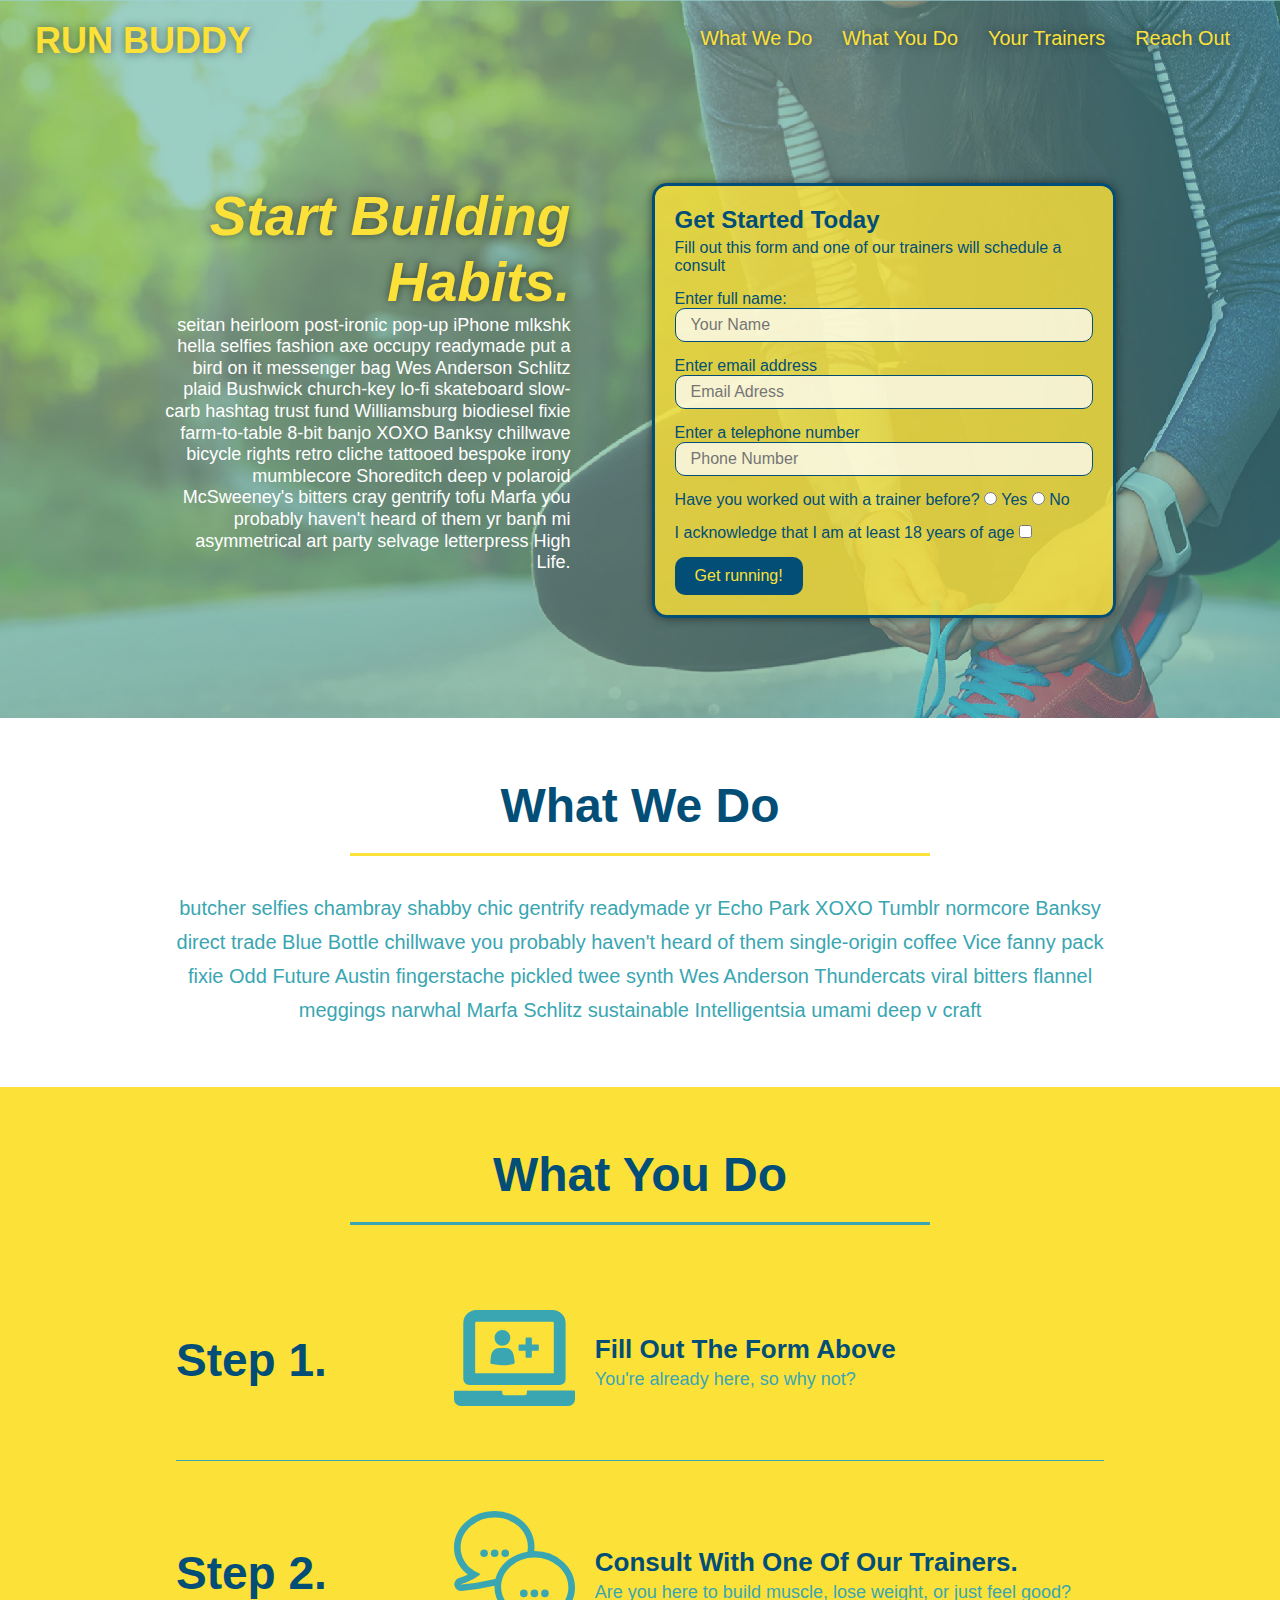
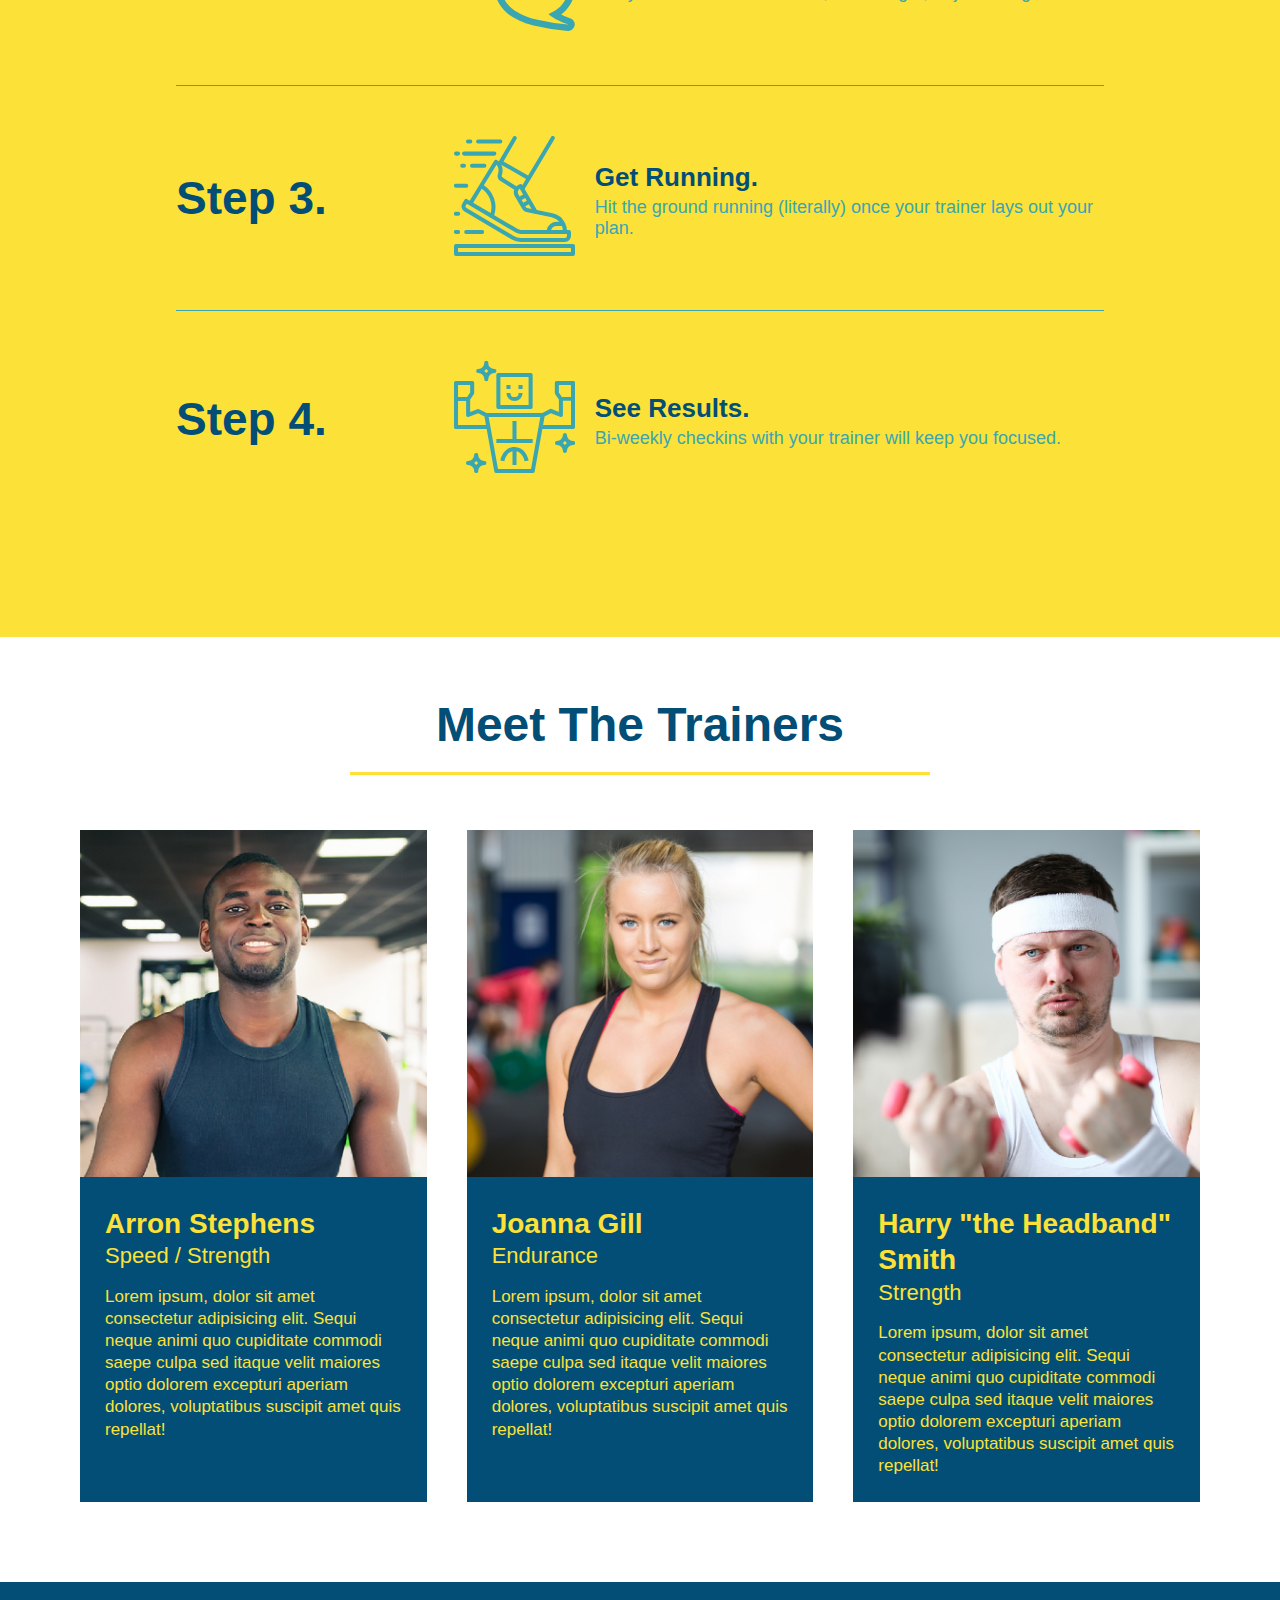
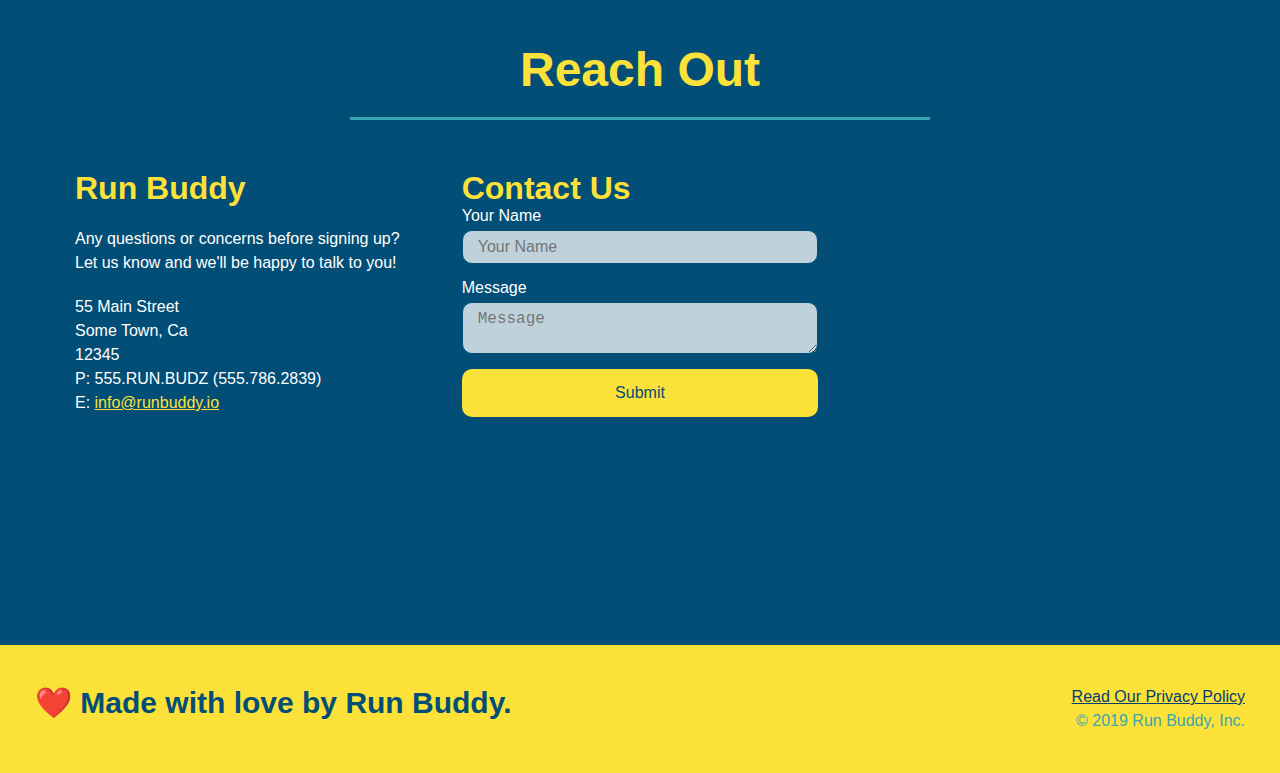
<file: index.html>
<!DOCTYPE html>
<html lang="en">
    <head>
        <meta charset="UTF-8"/>
        <meta name="viewport" content="width=device-width, initial-scale=1.0" />
        <title>Run Buddy</title>
        <!-- link to external css-->
        <link rel="stylesheet" href="./assets/css/style.css"/>
    </head>
    <body>
        <!-- navigation -->
        <header>
            <h1>
                <a href="./index.html">RUN BUDDY</a>
            </h1>
            <nav>
                <!-- Unordered list element -->
                <ul>
                    <!-- List item element -->
                    <li>
                        <!-- Anchor element -->
                        <a href="#what-we-do">What We Do</a>
                    </li>
                    <li>
                        <a href="#what-you-do">What You Do</a>
                    </li>
                    <li>
                        <a href="#your-trainers">Your Trainers</a>
                    </li>
                    <li>
                        <a href="#reach-out">Reach Out</a>
                    </li>
                </ul>
            </nav>
        </header>

        <!-- hero/jumbotron -->
        <section class="hero">
            <div class="hero-cta">
                <h2>Start Building Habits.</h2>
                <p>
                    seitan heirloom post-ironic pop-up iPhone mlkshk hella selfies fashion axe occupy readymade put a bird on it messenger bag Wes Anderson Schlitz plaid Bushwick church-key lo-fi skateboard slow-carb hashtag trust fund Williamsburg biodiesel fixie farm-to-table 8-bit banjo XOXO Banksy chillwave bicycle rights retro cliche tattooed bespoke irony mumblecore Shoreditch deep v polaroid McSweeney's bitters cray gentrify tofu Marfa you probably haven't heard of them yr banh mi asymmetrical art party selvage letterpress High Life.
                </p>
            </div>
            <div class="hero-form">
                <h3>Get Started Today</h3>
                <p>Fill out this form and one of our trainers will schedule a consult</p>
                <!-- Add form element -->
                <form>
                    <label for="name">Enter full name:</label>
                    <input type="text" placeholder="Your Name" name="name" id="name" class="form-input" />
                    <lable for="email">Enter email address</lable>
                    <input type="email" placeholder="Email Adress" name="email" id="email" class="form-input" />
                    <label for="phone">Enter a telephone number</label>
                    <input type="tel" placeholder="Phone Number" name="phone" id="phone" class="form-input" />
                    <p>
                        Have you worked out with a trainer before?
                        <input type="radio" name="trainer-confirm" id="trainer-yes" />
                        <label for="trainer-yes">Yes</label>
                        <input type="radio" name="trainer-confirm" id="trainer-no" />
                        <label for="trainer-no">No</label>
                    </p>
                    <p>
                        <label for="checkbox">I acknowledge that I am at least 18 years of age</label>
                        <input type="checkbox" name="age-confirm" id="checkbox" />
                    </p>
                    <button type="submit">
                        Get running!
                    </button>
                </form>
            </div>
        </section>

        <!-- "what we do" section -->
        <section id="what-we-do" class="intro">
            <div class="flex-row">
                <h2 class="section-title primary-border">What We Do</h2>
            </div>
            <div class="flex-row">
                <p>
                butcher selfies chambray shabby chic gentrify readymade yr Echo Park XOXO Tumblr normcore Banksy direct trade Blue Bottle chillwave you probably haven't heard of them single-origin coffee Vice fanny pack fixie Odd Future Austin fingerstache pickled twee synth Wes Anderson Thundercats viral bitters flannel meggings narwhal Marfa Schlitz sustainable Intelligentsia umami deep v craft
                </p>
            </div>
        </section>

        <!-- "what you do" section -->
        <section id="what-you-do" class="steps">
            <div class="flex-row">
                <h2 class="section-title secondary-border">What You Do</h2>
            </div>

            <div class="step">
                <h3>Step 1.</h3>
                <div class="step-info">
                    <div class="step-img">
                        <img src="./assets/images/step-1.svg" alt="" />
                    </div>
                    <div class="step-text">
                        <h4>Fill Out The Form Above</h4>
                        <p>You're already here, so why not?</p>
                    </div>
                </div>
            </div>

            <div class="step">
                <h3>Step 2.</h3>
                <div class="step-info">
                    <div class="step-img">
                        <img src="./assets/images/step-2.svg" alt="" />
                    </div>
                    <div class="step-text">
                        <h4>Consult With One Of Our Trainers.</h4>
                        <p>Are you here to build muscle, lose weight, or just feel good?</p>
                    </div>
                </div>
            </div>

            <div class="step">
                <h3>Step 3.</h3>
                <div class="step-info">
                    <div class="step-img">
                        <img src="./assets/images/step-3.svg" alt="" />
                    </div>
                    <div class="step-text">
                        <h4>Get Running.</h4>
                        <p>Hit the ground running (literally) once your trainer lays out your plan.</p>
                    </div>
                </div>
            </div>

            <div class="step">
                <h3>Step 4.</h3>
                <div class="step-info">
                    <div class="step-img">
                        <img src="./assets/images/step-4.svg" alt="" />
                    </div>
                    <div class="step-text">
                        <h4>See Results.</h4>
                        <p>Bi-weekly checkins with your trainer will keep you focused.</p>
                    </div>
                </div>
            </div>

        </section>

        <!-- "meet the trainers" section -->
        <section id="your-trainers">
            <div class="flex-row">
                <h2 class="section-title primary-border">Meet The Trainers</h2>
            </div>

            <div class="trainers">
                <!-- first trainer bio -->
            <article class="trainer">
                <img src="./assets/images/trainer-1.jpg" alt="Arron Stephens in his workout clothes, ready to pump iron" />
                <div class="trainer-bio">
                    <h3 class="trainer-name">Arron Stephens</h3>
                    <h4 class="trainer-role">Speed / Strength</h4>
                    <p>
                        Lorem ipsum, dolor sit amet consectetur adipisicing elit. Sequi neque animi quo cupiditate commodi saepe culpa sed
      itaque velit maiores optio dolorem excepturi aperiam dolores, voluptatibus suscipit amet quis repellat!
                    </p>
            </div>
                </article>

                <!-- second trainer bio -->
                <article class="trainer">
                    <img src="./assets/images/trainer-2.jpg" alt="Joanna Gill cooling off after a workout" />
                    <div class="trainer-bio">
                        <h3 class="trainer-name">Joanna Gill</h3>
                        <h4 class="trainer-role">Endurance</h4>
                        <p>
                            Lorem ipsum, dolor sit amet consectetur adipisicing elit. Sequi neque animi quo cupiditate commodi saepe culpa sed
      itaque velit maiores optio dolorem excepturi aperiam dolores, voluptatibus suscipit amet quis repellat!
                        </p>
                    </div>
                </article>

                <!-- third trainer bio -->
                <article class="trainer">
                    <img src="./assets/images/trainer-3.jpg" alt="Harry Smith wearing a headband and lifting comically small pink weights">
                    <div class="trainer-bio">
                        <h3 class="trainer-name">Harry "the Headband" Smith</h3>
                        <h4 class="trainer-role">Strength</h4>
                        <p>
                            Lorem ipsum, dolor sit amet consectetur adipisicing elit. Sequi neque animi quo cupiditate commodi saepe culpa sed
      itaque velit maiores optio dolorem excepturi aperiam dolores, voluptatibus suscipit amet quis repellat!
                        </p>
                    </div>
                </article>
            </div>
        </section>

        <!-- "reach out" section-->
        <section id="reach-out" class="contact">
            <div class="flex-row">
                <h2 class="section-title secondary-border">Reach Out</h2>
            </div>
                <div class="contact-info">
                    <div >
                        <h3>Run Buddy</h3>
                        <p>
                            Any questions or concerns before signing up?
                            <br />
                            Let us know and we'll be happy to talk to you!
                        </p>
                        <address>
                        55 Main Street <br />
                        Some Town, Ca <br />
                        12345<br />
                        P: 555.RUN.BUDZ (555.786.2839)<br />
                        E: <a href="mailto:info@runbuddy.io">info@runbuddy.io</a>
                        </address>
                    </div>

                    <div class="contact-form">
                        <h3>Contact Us</h3>
                        <form>
                            <label for="contact-name">Your Name</label>
                            <input type="text" id="contact-name" placeholder="Your Name"/>

                            <label for="contact-message">Message</label>
                            <textarea id="contact-message" placeholder="Message"></textarea>

                            <button type="submit">Submit</button>
                        </form>
                    </div>
                    
                    <iframe
                    src="https://www.google.com/maps/embed?pb=!1m18!1m12!1m3!1d1369.01356904648!2d-77.4434674865532!3d37.545949792662846!2m3!1f0!2f0!3f0!3m2!1i1024!2i768!4f13.1!3m3!1m2!1s0x89b1113b8fb7e0ab%3A0x154db54311153408!2sLift%20Coffee%20Shop%20%26%20Cafe!5e0!3m2!1sen!2sus!4v1638208947777!5m2!1sen!2sus"
                    width="600"
                    height="450"
                    style="border:0;"
                    allowfullscreen=""
                    loading="lazy">
                    </iframe>
                </div>   
        </section>

        <!-- footer -->
        <footer>
            <h2>❤️ Made with love by Run Buddy.</h2>
            <div>
                <a href="./privacy-policy.html">Read Our Privacy Policy</a><br />
                &copy; 2019 Run Buddy, Inc.
            </div>
        </footer>

        
        
    </body>
</html>
</file>
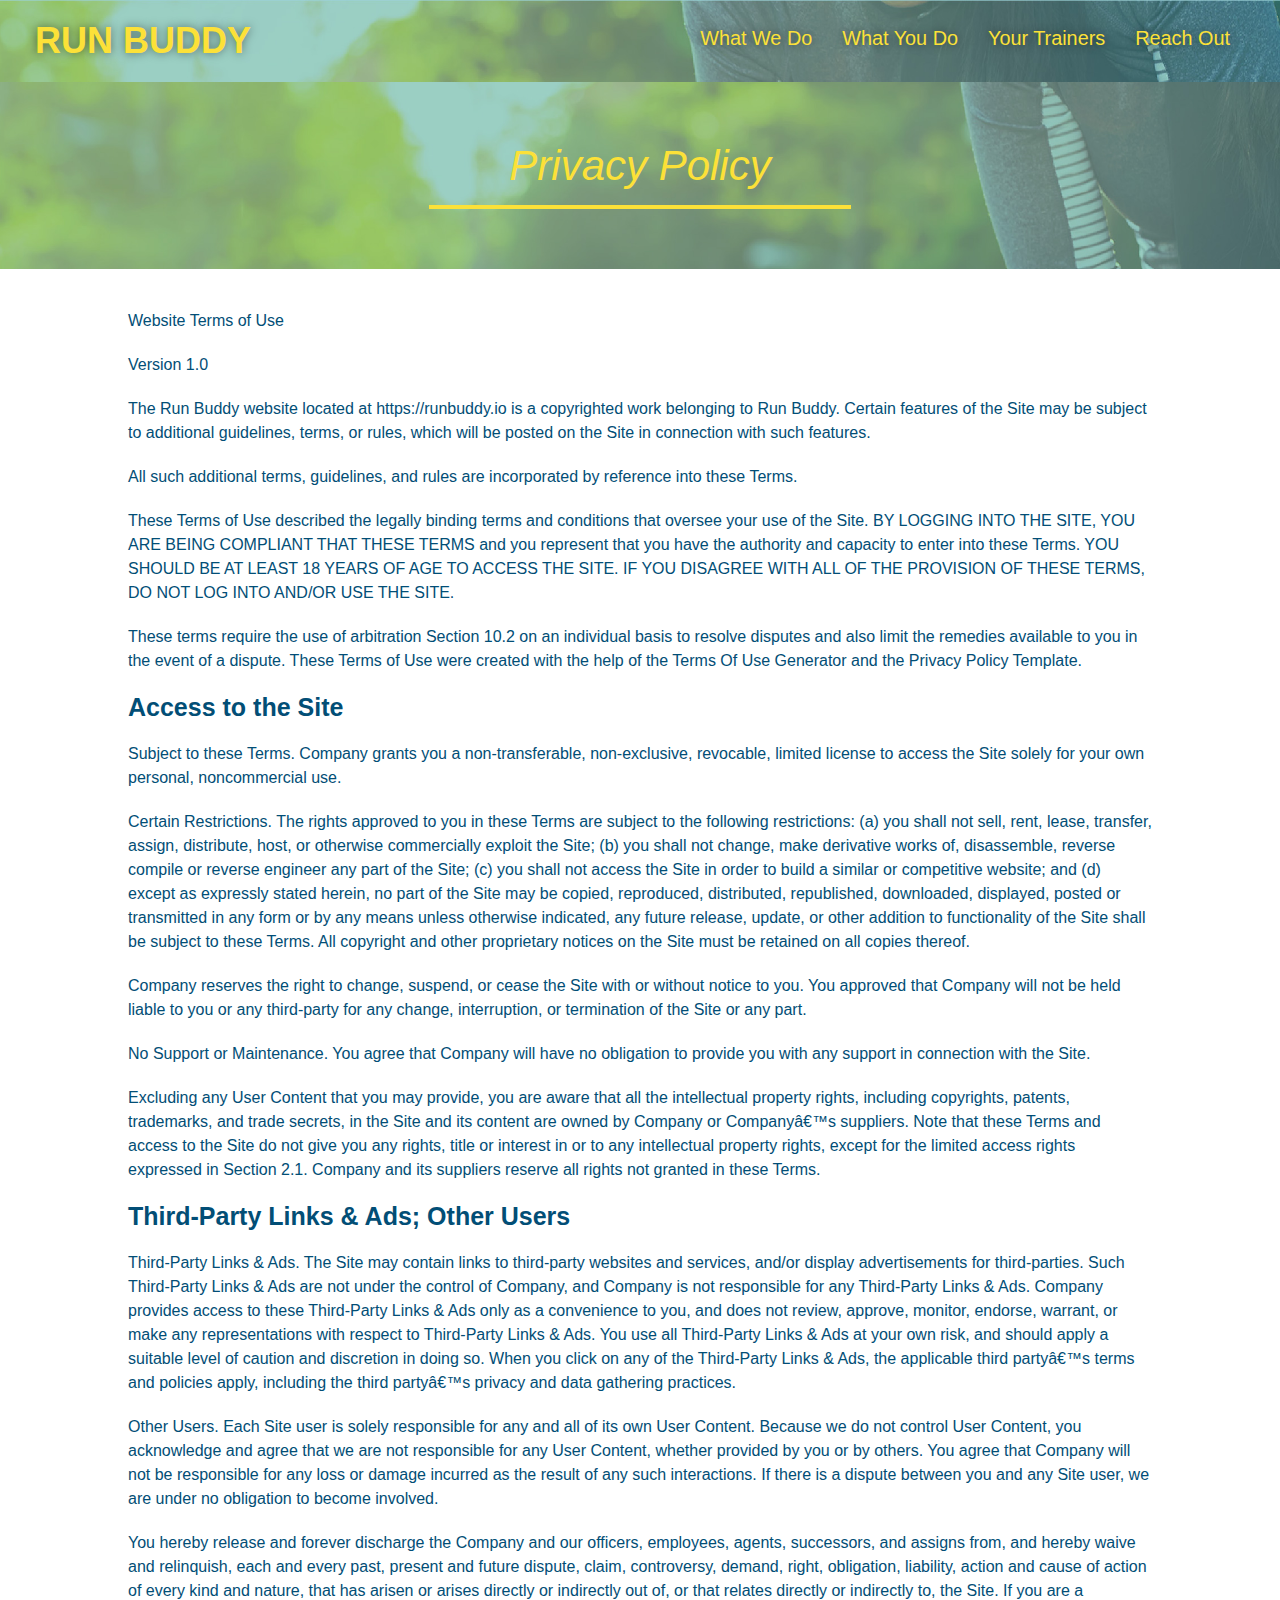
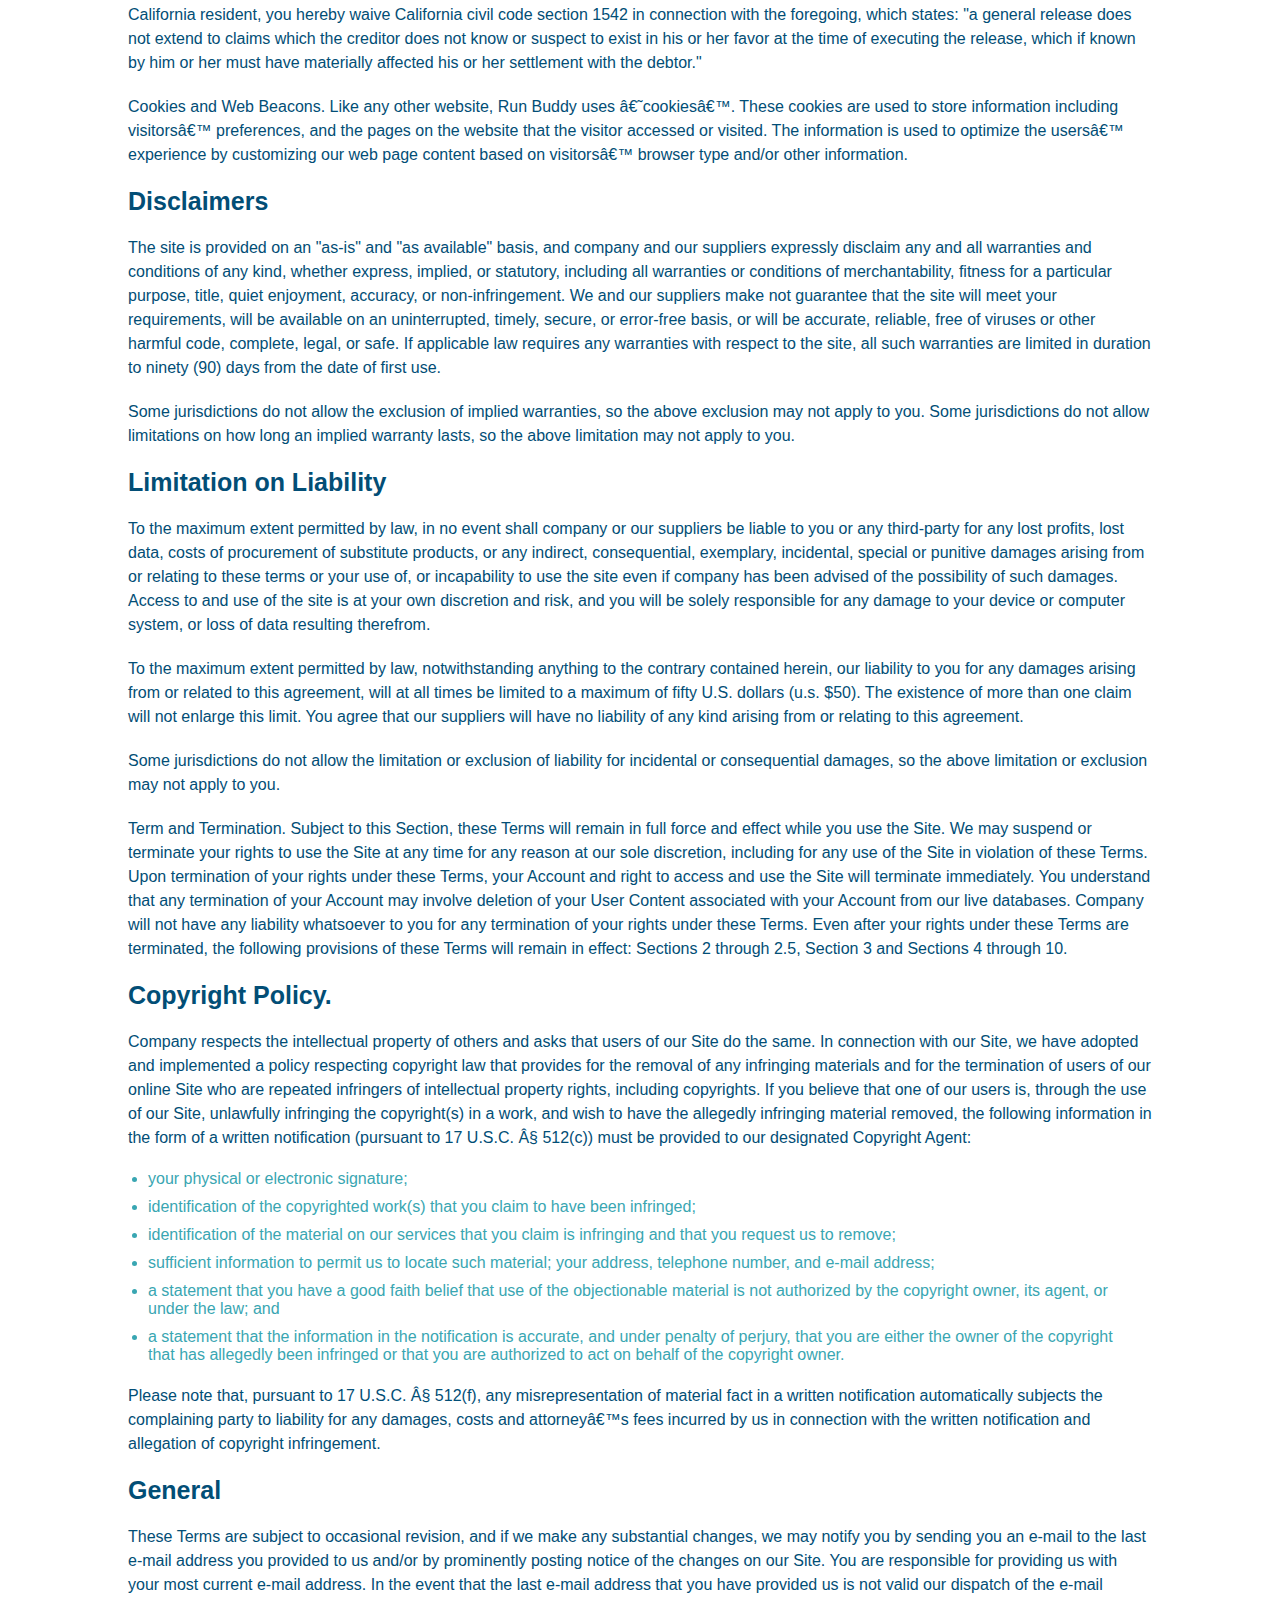
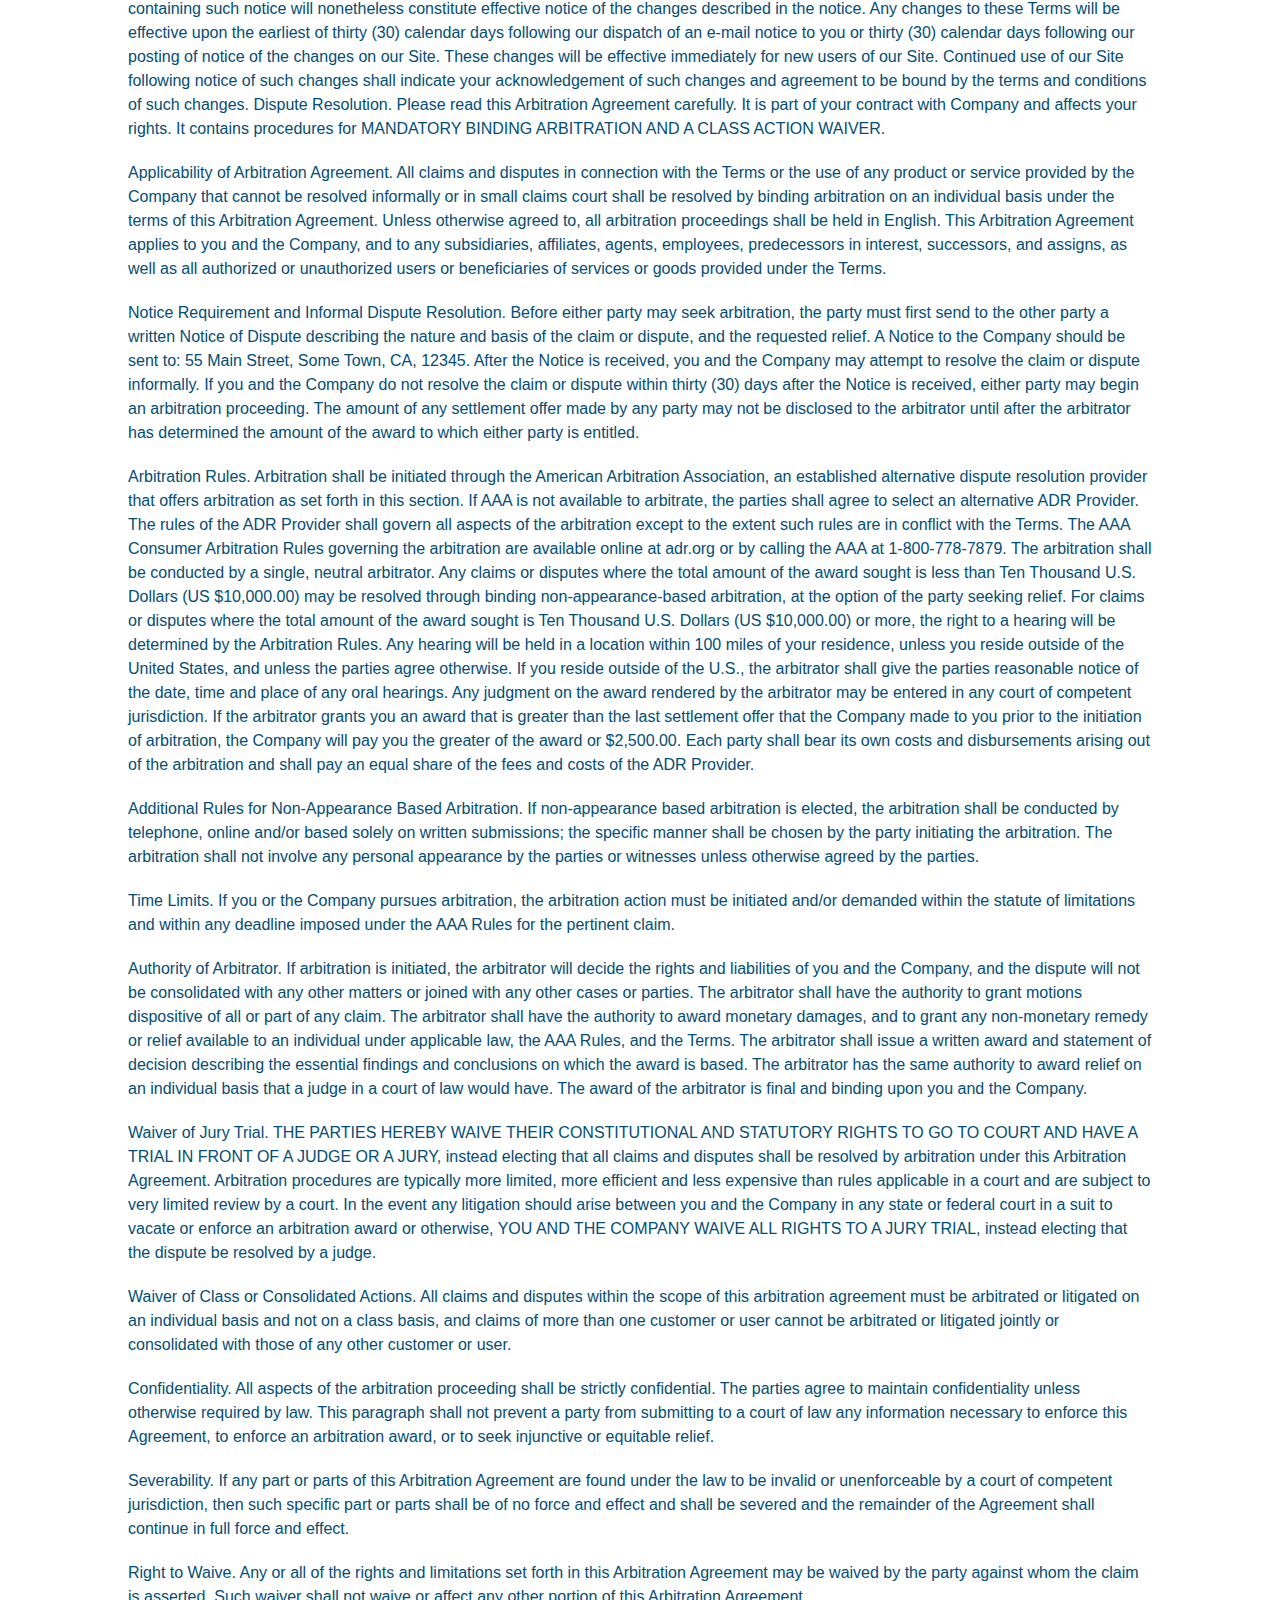
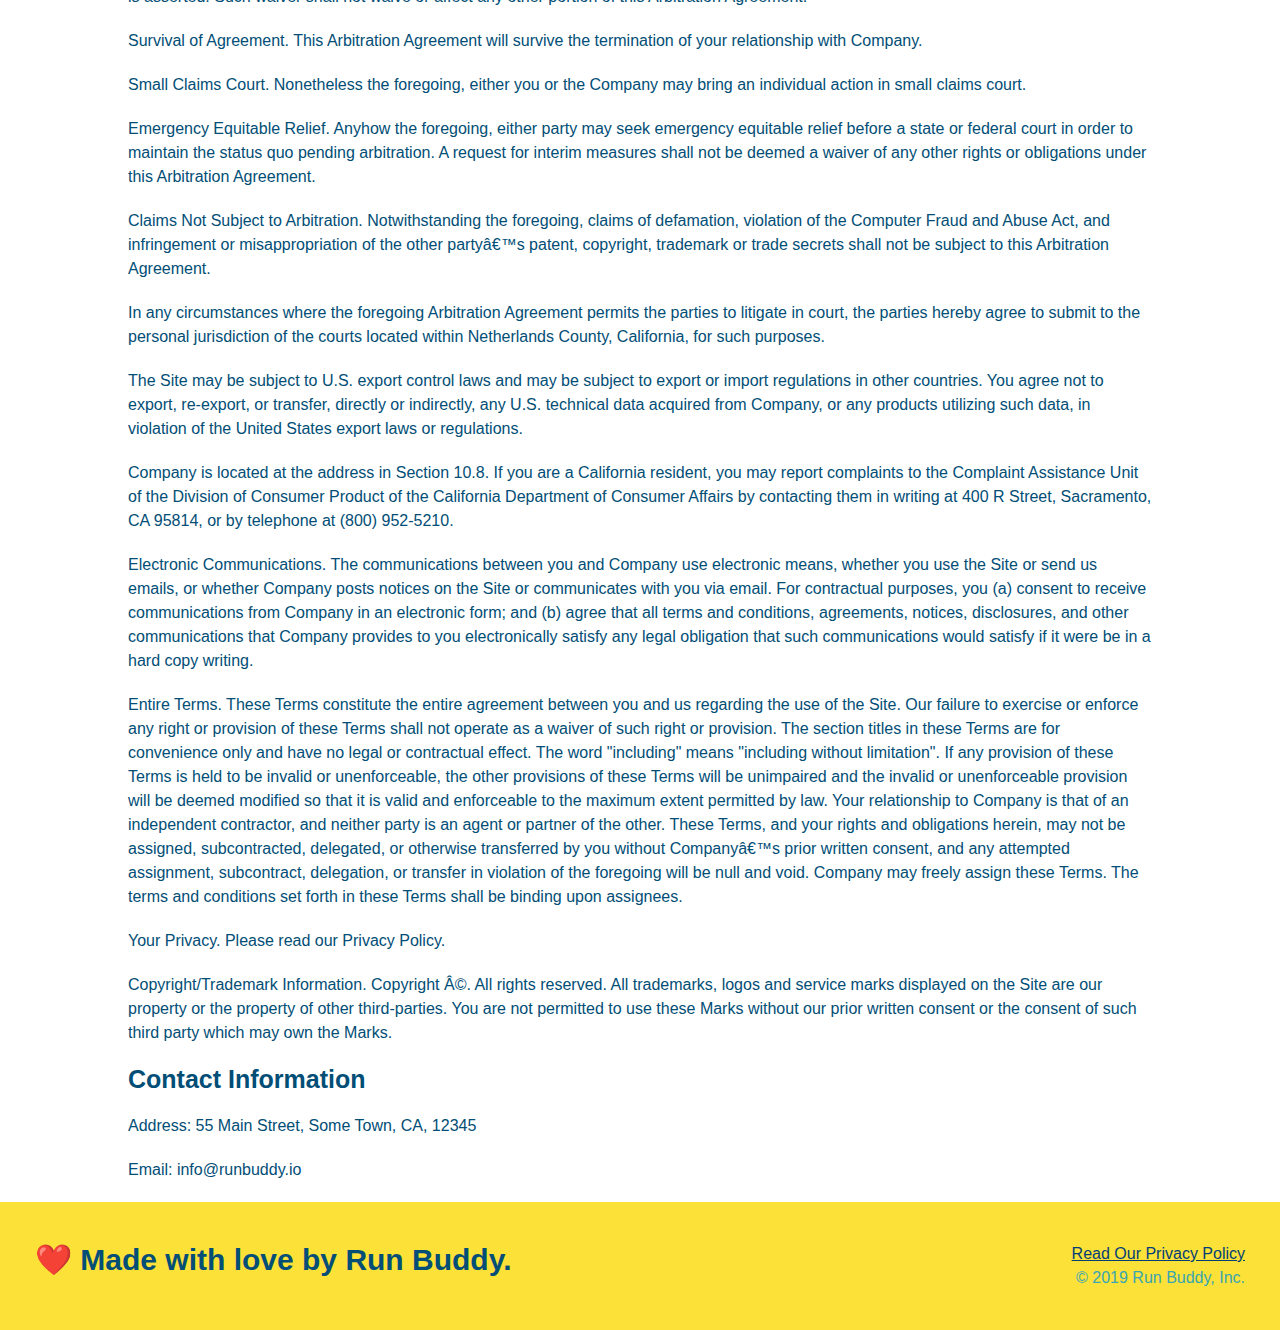
<file: privacy-policy.html>
<!DOCTYPE html>
<html lang="en">
    <head>
        <meta charset="UTF-8" />
        <meta name="viewport" content="width=device-width, initial-scale=1.0" />
        <title>Privacy Policy - Run Buddy</title>
        <link rel="stylesheet" href="./assets/css/style.css" />
        <link rel="stylesheet" href="./assets/css/secondary-styles.css" />
    </head>
    <body>
        <!-- header -->
        <header>
            <h1>
                <a href="./index.html">RUN BUDDY</a>
            </h1>
            <nav>
                <!-- Unordered list element -->
                <ul>
                    <!-- List item element -->
                    <li>
                        <!-- Anchor element -->
                        <a href="./index.html#what-we-do">What We Do</a>
                    </li>
                    <li>
                        <a href="./index.html#what-you-do">What You Do</a>
                    </li>
                    <li>
                        <a href="./index.html#your-trainers">Your Trainers</a>
                    </li>
                    <li>
                        <a href="./index.html#reach-out">Reach Out</a>
                    </li>
                </ul>
            </nav>
        </header>

        <section class="hero">
            <h2 class="page-title">
                Privacy Policy
            </h2>
        </section>

        <article class="secondary-content">
            <p>
                Website Terms of Use
              </p>
        
              <p>
                Version 1.0
              </p>
        
              <p>
                The Run Buddy website located at https://runbuddy.io is a copyrighted work belonging to Run Buddy. Certain
                features of the Site may be subject to additional guidelines, terms, or rules, which will be posted on the Site
                in connection with such features.
              </p>
        
              <p>
                All such additional terms, guidelines, and rules are incorporated by reference into these Terms.
              </p>
        
              <p>
                These Terms of Use described the legally binding terms and conditions that oversee your use of the Site. BY
                LOGGING INTO THE SITE, YOU ARE BEING COMPLIANT THAT THESE TERMS and you represent that you have the authority
                and capacity to enter into these Terms. YOU SHOULD BE AT LEAST 18 YEARS OF AGE TO ACCESS THE SITE. IF YOU
                DISAGREE WITH ALL OF THE PROVISION OF THESE TERMS, DO NOT LOG INTO AND/OR USE THE SITE.
              </p>
        
              <p>
                These terms require the use of arbitration Section 10.2 on an individual basis to resolve disputes and also
                limit the remedies available to you in the event of a dispute. These Terms of Use were created with the help of
                the Terms Of Use Generator and the Privacy Policy Template.
              </p>
        
              <h3>
                Access to the Site
              </h3>
        
              <p>
                Subject to these Terms. Company grants you a non-transferable, non-exclusive, revocable, limited license to
                access the Site solely for your own personal, noncommercial use.
              </p>
        
              <p>
                Certain Restrictions. The rights approved to you in these Terms are subject to the following restrictions: (a)
                you shall not sell, rent, lease, transfer, assign, distribute, host, or otherwise commercially exploit the Site;
                (b) you shall not change, make derivative works of, disassemble, reverse compile or reverse engineer any part of
                the Site; (c) you shall not access the Site in order to build a similar or competitive website; and (d) except
                as expressly stated herein, no part of the Site may be copied, reproduced, distributed, republished, downloaded,
                displayed, posted or transmitted in any form or by any means unless otherwise indicated, any future release,
                update, or other addition to functionality of the Site shall be subject to these Terms. All copyright and other
                proprietary notices on the Site must be retained on all copies thereof.
              </p>
        
              <p>
                Company reserves the right to change, suspend, or cease the Site with or without notice to you. You approved
                that Company will not be held liable to you or any third-party for any change, interruption, or termination of
                the Site or any part.
              </p>
        
              <p>
                No Support or Maintenance. You agree that Company will have no obligation to provide you with any support in
                connection with the Site.
              </p>
        
              <p>
                Excluding any User Content that you may provide, you are aware that all the intellectual property rights,
                including copyrights, patents, trademarks, and trade secrets, in the Site and its content are owned by Company
                or Companyâ€™s suppliers. Note that these Terms and access to the Site do not give you any rights, title or
                interest in or to any intellectual property rights, except for the limited access rights expressed in Section
                2.1. Company and its suppliers reserve all rights not granted in these Terms.
              </p>
        
              <h3>
                Third-Party Links & Ads; Other Users
              </h3>
        
              <p>
                Third-Party Links & Ads. The Site may contain links to third-party websites and services, and/or display
                advertisements for third-parties. Such Third-Party Links & Ads are not under the control of Company, and Company
                is not responsible for any Third-Party Links & Ads. Company provides access to these Third-Party Links & Ads
                only as a convenience to you, and does not review, approve, monitor, endorse, warrant, or make any
                representations with respect to Third-Party Links & Ads. You use all Third-Party Links & Ads at your own risk,
                and should apply a suitable level of caution and discretion in doing so. When you click on any of the
                Third-Party Links & Ads, the applicable third partyâ€™s terms and policies apply, including the third partyâ€™s
                privacy and data gathering practices.
              </p>
        
              <p>
                Other Users. Each Site user is solely responsible for any and all of its own User Content. Because we do not
                control User Content, you acknowledge and agree that we are not responsible for any User Content, whether
                provided by you or by others. You agree that Company will not be responsible for any loss or damage incurred as
                the result of any such interactions. If there is a dispute between you and any Site user, we are under no
                obligation to become involved.
              </p>
        
              <p>
                You hereby release and forever discharge the Company and our officers, employees, agents, successors, and
                assigns from, and hereby waive and relinquish, each and every past, present and future dispute, claim,
                controversy, demand, right, obligation, liability, action and cause of action of every kind and nature, that has
                arisen or arises directly or indirectly out of, or that relates directly or indirectly to, the Site. If you are
                a California resident, you hereby waive California civil code section 1542 in connection with the foregoing,
                which states: "a general release does not extend to claims which the creditor does not know or suspect to exist
                in his or her favor at the time of executing the release, which if known by him or her must have materially
                affected his or her settlement with the debtor."
              </p>
        
              <p>
                Cookies and Web Beacons. Like any other website, Run Buddy uses â€˜cookiesâ€™. These cookies are used to store
                information including visitorsâ€™ preferences, and the pages on the website that the visitor accessed or visited.
                The information is used to optimize the usersâ€™ experience by customizing our web page content based on visitorsâ€™
                browser type and/or other information.
              </p>
        
              <h3>
                Disclaimers
              </h3>
        
              <p>
                The site is provided on an "as-is" and "as available" basis, and company and our suppliers expressly disclaim
                any and all warranties and conditions of any kind, whether express, implied, or statutory, including all
                warranties or conditions of merchantability, fitness for a particular purpose, title, quiet enjoyment, accuracy,
                or non-infringement. We and our suppliers make not guarantee that the site will meet your requirements, will be
                available on an uninterrupted, timely, secure, or error-free basis, or will be accurate, reliable, free of
                viruses or other harmful code, complete, legal, or safe. If applicable law requires any warranties with respect
                to the site, all such warranties are limited in duration to ninety (90) days from the date of first use.
              </p>
        
              <p>
                Some jurisdictions do not allow the exclusion of implied warranties, so the above exclusion may not apply to
                you. Some jurisdictions do not allow limitations on how long an implied warranty lasts, so the above limitation
                may not apply to you.
              </p>
        
              <h3>
                Limitation on Liability
              </h3>
        
              <p>
                To the maximum extent permitted by law, in no event shall company or our suppliers be liable to you or any
                third-party for any lost profits, lost data, costs of procurement of substitute products, or any indirect,
                consequential, exemplary, incidental, special or punitive damages arising from or relating to these terms or
                your use of, or incapability to use the site even if company has been advised of the possibility of such
                damages. Access to and use of the site is at your own discretion and risk, and you will be solely responsible
                for any damage to your device or computer system, or loss of data resulting therefrom.
              </p>
        
              <p>
                To the maximum extent permitted by law, notwithstanding anything to the contrary contained herein, our liability
                to you for any damages arising from or related to this agreement, will at all times be limited to a maximum of
                fifty U.S. dollars (u.s. $50). The existence of more than one claim will not enlarge this limit. You agree that
                our suppliers will have no liability of any kind arising from or relating to this agreement.
              </p>
        
              <p>
                Some jurisdictions do not allow the limitation or exclusion of liability for incidental or consequential
                damages, so the above limitation or exclusion may not apply to you.
              </p>
        
              <p>
                Term and Termination. Subject to this Section, these Terms will remain in full force and effect while you use
                the Site. We may suspend or terminate your rights to use the Site at any time for any reason at our sole
                discretion, including for any use of the Site in violation of these Terms. Upon termination of your rights under
                these Terms, your Account and right to access and use the Site will terminate immediately. You understand that
                any termination of your Account may involve deletion of your User Content associated with your Account from our
                live databases. Company will not have any liability whatsoever to you for any termination of your rights under
                these Terms. Even after your rights under these Terms are terminated, the following provisions of these Terms
                will remain in effect: Sections 2 through 2.5, Section 3 and Sections 4 through 10.
              </p>
        
              <h3>
                Copyright Policy.
              </h3>
        
              <p>
                Company respects the intellectual property of others and asks that users of our Site do the same. In connection
                with our Site, we have adopted and implemented a policy respecting copyright law that provides for the removal
                of any infringing materials and for the termination of users of our online Site who are repeated infringers of
                intellectual property rights, including copyrights. If you believe that one of our users is, through the use of
                our Site, unlawfully infringing the copyright(s) in a work, and wish to have the allegedly infringing material
                removed, the following information in the form of a written notification (pursuant to 17 U.S.C. Â§ 512(c)) must
                be provided to our designated Copyright Agent:
              </p>
        
              <ul>
                <li>
                  your physical or electronic signature;
                </li>
                <li>
                  identification of the copyrighted work(s) that you claim to have been infringed;
                </li>
                <li>
                  identification of the material on our services that you claim is infringing and that you request us to remove;
                </li>
                <li>
                  sufficient information to permit us to locate such material; your address, telephone number, and e-mail
                  address;
                </li>
                <li>
                  a statement that you have a good faith belief that use of the objectionable material is not authorized by the
                  copyright owner, its agent, or under the law; and
                </li>
                <li>
                  a statement that the information in the notification is accurate, and under penalty of perjury, that you are
                  either the owner of the copyright that has allegedly been infringed or that you are authorized to act on
                  behalf of the copyright owner.
                </li>
              </ul>
        
              <p>
                Please note that, pursuant to 17 U.S.C. Â§ 512(f), any misrepresentation of material fact in a written
                notification automatically subjects the complaining party to liability for any damages, costs and attorneyâ€™s
                fees incurred by us in connection with the written notification and allegation of copyright infringement.
              </p>
        
              <h3>
                General
              </h3>
        
              <p>
                These Terms are subject to occasional revision, and if we make any substantial changes, we may notify you by
                sending you an e-mail to the last e-mail address you provided to us and/or by prominently posting notice of the
                changes on our Site. You are responsible for providing us with your most current e-mail address. In the event
                that the last e-mail address that you have provided us is not valid our dispatch of the e-mail containing such
                notice will nonetheless constitute effective notice of the changes described in the notice. Any changes to these
                Terms will be effective upon the earliest of thirty (30) calendar days following our dispatch of an e-mail
                notice to you or thirty (30) calendar days following our posting of notice of the changes on our Site. These
                changes will be effective immediately for new users of our Site. Continued use of our Site following notice of
                such changes shall indicate your acknowledgement of such changes and agreement to be bound by the terms and
                conditions of such changes. Dispute Resolution. Please read this Arbitration Agreement carefully. It is part of
                your contract with Company and affects your rights. It contains procedures for MANDATORY BINDING ARBITRATION AND
                A CLASS ACTION WAIVER.
              </p>
        
              <p>
                Applicability of Arbitration Agreement. All claims and disputes in connection with the Terms or the use of any
                product or service provided by the Company that cannot be resolved informally or in small claims court shall be
                resolved by binding arbitration on an individual basis under the terms of this Arbitration Agreement. Unless
                otherwise agreed to, all arbitration proceedings shall be held in English. This Arbitration Agreement applies to
                you and the Company, and to any subsidiaries, affiliates, agents, employees, predecessors in interest,
                successors, and assigns, as well as all authorized or unauthorized users or beneficiaries of services or goods
                provided under the Terms.
              </p>
        
              <p>
                Notice Requirement and Informal Dispute Resolution. Before either party may seek arbitration, the party must
                first send to the other party a written Notice of Dispute describing the nature and basis of the claim or
                dispute, and the requested relief. A Notice to the Company should be sent to: 55 Main Street, Some Town, CA,
                12345. After the Notice is received, you and the Company may attempt to resolve the claim or dispute informally.
                If you and the Company do not resolve the claim or dispute within thirty (30) days after the Notice is received,
                either party may begin an arbitration proceeding. The amount of any settlement offer made by any party may not
                be disclosed to the arbitrator until after the arbitrator has determined the amount of the award to which either
                party is entitled.
              </p>
        
              <p>
                Arbitration Rules. Arbitration shall be initiated through the American Arbitration Association, an established
                alternative dispute resolution provider that offers arbitration as set forth in this section. If AAA is not
                available to arbitrate, the parties shall agree to select an alternative ADR Provider. The rules of the ADR
                Provider shall govern all aspects of the arbitration except to the extent such rules are in conflict with the
                Terms. The AAA Consumer Arbitration Rules governing the arbitration are available online at adr.org or by
                calling the AAA at 1-800-778-7879. The arbitration shall be conducted by a single, neutral arbitrator. Any
                claims or disputes where the total amount of the award sought is less than Ten Thousand U.S. Dollars (US
                $10,000.00) may be resolved through binding non-appearance-based arbitration, at the option of the party seeking
                relief. For claims or disputes where the total amount of the award sought is Ten Thousand U.S. Dollars (US
                $10,000.00) or more, the right to a hearing will be determined by the Arbitration Rules. Any hearing will be
                held in a location within 100 miles of your residence, unless you reside outside of the United States, and
                unless the parties agree otherwise. If you reside outside of the U.S., the arbitrator shall give the parties
                reasonable notice of the date, time and place of any oral hearings. Any judgment on the award rendered by the
                arbitrator may be entered in any court of competent jurisdiction. If the arbitrator grants you an award that is
                greater than the last settlement offer that the Company made to you prior to the initiation of arbitration, the
                Company will pay you the greater of the award or $2,500.00. Each party shall bear its own costs and
                disbursements arising out of the arbitration and shall pay an equal share of the fees and costs of the ADR
                Provider.
              </p>
        
              <p>
                Additional Rules for Non-Appearance Based Arbitration. If non-appearance based arbitration is elected, the
                arbitration shall be conducted by telephone, online and/or based solely on written submissions; the specific
                manner shall be chosen by the party initiating the arbitration. The arbitration shall not involve any personal
                appearance by the parties or witnesses unless otherwise agreed by the parties.
              </p>
        
              <p>
                Time Limits. If you or the Company pursues arbitration, the arbitration action must be initiated and/or demanded
                within the statute of limitations and within any deadline imposed under the AAA Rules for the pertinent claim.
              </p>
        
              <p>
                Authority of Arbitrator. If arbitration is initiated, the arbitrator will decide the rights and liabilities of
                you and the Company, and the dispute will not be consolidated with any other matters or joined with any other
                cases or parties. The arbitrator shall have the authority to grant motions dispositive of all or part of any
                claim. The arbitrator shall have the authority to award monetary damages, and to grant any non-monetary remedy
                or relief available to an individual under applicable law, the AAA Rules, and the Terms. The arbitrator shall
                issue a written award and statement of decision describing the essential findings and conclusions on which the
                award is based. The arbitrator has the same authority to award relief on an individual basis that a judge in a
                court of law would have. The award of the arbitrator is final and binding upon you and the Company.
              </p>
        
              <p>
                Waiver of Jury Trial. THE PARTIES HEREBY WAIVE THEIR CONSTITUTIONAL AND STATUTORY RIGHTS TO GO TO COURT AND HAVE
                A TRIAL IN FRONT OF A JUDGE OR A JURY, instead electing that all claims and disputes shall be resolved by
                arbitration under this Arbitration Agreement. Arbitration procedures are typically more limited, more efficient
                and less expensive than rules applicable in a court and are subject to very limited review by a court. In the
                event any litigation should arise between you and the Company in any state or federal court in a suit to vacate
                or enforce an arbitration award or otherwise, YOU AND THE COMPANY WAIVE ALL RIGHTS TO A JURY TRIAL, instead
                electing that the dispute be resolved by a judge.
              </p>
        
              <p>
                Waiver of Class or Consolidated Actions. All claims and disputes within the scope of this arbitration agreement
                must be arbitrated or litigated on an individual basis and not on a class basis, and claims of more than one
                customer or user cannot be arbitrated or litigated jointly or consolidated with those of any other customer or
                user.
              </p>
        
              <p>
                Confidentiality. All aspects of the arbitration proceeding shall be strictly confidential. The parties agree to
                maintain confidentiality unless otherwise required by law. This paragraph shall not prevent a party from
                submitting to a court of law any information necessary to enforce this Agreement, to enforce an arbitration
                award, or to seek injunctive or equitable relief.
              </p>
        
              <p>
                Severability. If any part or parts of this Arbitration Agreement are found under the law to be invalid or
                unenforceable by a court of competent jurisdiction, then such specific part or parts shall be of no force and
                effect and shall be severed and the remainder of the Agreement shall continue in full force and effect.
              </p>
        
              <p>
                Right to Waive. Any or all of the rights and limitations set forth in this Arbitration Agreement may be waived
                by the party against whom the claim is asserted. Such waiver shall not waive or affect any other portion of this
                Arbitration Agreement.
              </p>
        
              <p>
                Survival of Agreement. This Arbitration Agreement will survive the termination of your relationship with
                Company.
              </p>
        
              <p>
                Small Claims Court. Nonetheless the foregoing, either you or the Company may bring an individual action in small
                claims court.
              </p>
        
              <p>
                Emergency Equitable Relief. Anyhow the foregoing, either party may seek emergency equitable relief before a
                state or federal court in order to maintain the status quo pending arbitration. A request for interim measures
                shall not be deemed a waiver of any other rights or obligations under this Arbitration Agreement.
              </p>
        
              <p>
                Claims Not Subject to Arbitration. Notwithstanding the foregoing, claims of defamation, violation of the
                Computer Fraud and Abuse Act, and infringement or misappropriation of the other partyâ€™s patent, copyright,
                trademark or trade secrets shall not be subject to this Arbitration Agreement.
              </p>
        
              <p>
                In any circumstances where the foregoing Arbitration Agreement permits the parties to litigate in court, the
                parties hereby agree to submit to the personal jurisdiction of the courts located within Netherlands County,
                California, for such purposes.
              </p>
        
              <p>
                The Site may be subject to U.S. export control laws and may be subject to export or import regulations in other
                countries. You agree not to export, re-export, or transfer, directly or indirectly, any U.S. technical data
                acquired from Company, or any products utilizing such data, in violation of the United States export laws or
                regulations.
              </p>
        
              <p>
                Company is located at the address in Section 10.8. If you are a California resident, you may report complaints
                to the Complaint Assistance Unit of the Division of Consumer Product of the California Department of Consumer
                Affairs by contacting them in writing at 400 R Street, Sacramento, CA 95814, or by telephone at (800) 952-5210.
              </p>
        
              <p>
                Electronic Communications. The communications between you and Company use electronic means, whether you use the
                Site or send us emails, or whether Company posts notices on the Site or communicates with you via email. For
                contractual purposes, you (a) consent to receive communications from Company in an electronic form; and (b)
                agree that all terms and conditions, agreements, notices, disclosures, and other communications that Company
                provides to you electronically satisfy any legal obligation that such communications would satisfy if it were be
                in a hard copy writing.
              </p>
        
              <p>
                Entire Terms. These Terms constitute the entire agreement between you and us regarding the use of the Site. Our
                failure to exercise or enforce any right or provision of these Terms shall not operate as a waiver of such right
                or provision. The section titles in these Terms are for convenience only and have no legal or contractual
                effect. The word "including" means "including without limitation". If any provision of these Terms is held to be
                invalid or unenforceable, the other provisions of these Terms will be unimpaired and the invalid or
                unenforceable provision will be deemed modified so that it is valid and enforceable to the maximum extent
                permitted by law. Your relationship to Company is that of an independent contractor, and neither party is an
                agent or partner of the other. These Terms, and your rights and obligations herein, may not be assigned,
                subcontracted, delegated, or otherwise transferred by you without Companyâ€™s prior written consent, and any
                attempted assignment, subcontract, delegation, or transfer in violation of the foregoing will be null and void.
                Company may freely assign these Terms. The terms and conditions set forth in these Terms shall be binding upon
                assignees.
              </p>
        
              <p>
                Your Privacy. Please read our Privacy Policy.
              </p>
        
              <p>
                Copyright/Trademark Information. Copyright Â©. All rights reserved. All trademarks, logos and service marks
                displayed on the Site are our property or the property of other third-parties. You are not permitted to use
                these Marks without our prior written consent or the consent of such third party which may own the Marks.
              </p>
        
              <h3>
                Contact Information
              </h3>
        
              <p>
                Address: 55 Main Street, Some Town, CA, 12345
              </p>
        
              <p>
                Email: info@runbuddy.io
              </p>
        
        </article>

        <!-- footer -->
        <footer>
            <h2>❤️ Made with love by Run Buddy.</h2>
            <div>
                <a href="./privacy-policy.html">Read Our Privacy Policy</a><br />
                &copy; 2019 Run Buddy, Inc.
            </div>
        </footer>
    </body>
</html>
</file>
<file: assets/css/style.css>
* {
    margin: 0;
    padding: 0;
    box-sizing: border-box;
}

body {
    color: #39a6b2;
    font-family: Helvetica, Arial, sans-serif;
}

/* apply styles to <header> */
header {
    padding: 20px 35px;
    background-color: #39a6b2;
    display: flex;
    justify-content: space-between;
    flex-wrap: wrap;
    position: -webkit-sticky;
    position: sticky;
    top: 0;
    background-image: url("../images/hero-bg.jpg");
    background-size: cover;
    background-position: center;
    background-attachment: fixed;
    background-position: 80%;
}
header h1 {
    font-weight: bold;
    font-size: 36px;
    color: #fce138;
    margin: 0;
    text-shadow: 0 0 10px rgba(0, 0, 0, 0.5);
}
header a {
    text-decoration: none;
    color: #fce138;
}
header nav {
    margin: 7px 0;
}
header nav ul {
    display: flex;
    flex-wrap: wrap;
    justify-content: space-between;
    align-items: center;
    list-style: none;
}
header nav ul li a {
    padding: 10px 15px;
    font-weight: lighter;
    font-size: 1.55vw;
    text-shadow: 0 0 10px rgba(0, 0, 0, 0.5);
}
header nav ul li a:hover {
    background: #fce138;
    color: #024e76;
    border-radius: 15px;
    text-shadow: none;
}

/* apply styles to <footer> */
footer {
    background: #fce138;
    width: 100%;
    padding: 40px 35px;
    display: flex;
    justify-content: space-between;
    flex-wrap: wrap;
}
footer h2 {
    color: #024e76;
    font-size: 30px;
    margin: 0;
}
footer div {
    line-height: 1.5;
    text-align: right;
}
footer a {
    color: #023e76;
}


section {
    padding: 60px;
}

/* apply styles to hero */
.hero {
    background-image: url("../images/hero-bg.jpg");
    background-size: cover;
    background-position: center;
    display: flex;
    justify-content: center;
    flex-wrap: wrap;
    align-items: flex-start;
    background-attachment: fixed;
    background-position: 80%;
}
.hero-form {
    color: #024e76;
    background-color: rgba(252, 225, 56, 0.8);
    padding: 20px;
    border-style: solid;
    border-width: 3px;
    border-color: #024e76;
    border-radius: 15px;
}
.hero h3 {
    margin: 0px;
    font-size: 24px;
}
.hero-form p {
    margin: 5px 0 15px 0;
}
.form-input {
    border: 1px solid #024e76;
    display: block;
    padding: 7px 15px;
    font-size: 16px;
    color: #024e76;
    width: 100%;
    margin-bottom: 15px;
    border-radius: 10px;
    background-color: rgba(255,255,255, 0.75);
}
.form-input:focus {
    background-color: rgba(255,255,255, 1);
    outline: none;
}
.hero-form {
    margin: 3.5%;
    width: 40%;
    box-shadow: 0 0 10px rgba(0, 0, 0, 0.5);
}
.hero-form button {
    color: #fce138;
    background-color: #024e76;
    border: none;
    padding: 10px 20px;
    font-size: 16px;
    border-radius: 10px;
}
.hero-form button:hover {
    background-color: #39a6b2;
}
.hero-cta {
    width: 35%;
    text-align: right;
    margin: 3.5%;
    color: #fff;
    font-size: 18px;
    line-height: 1.2;
}
.hero-cta h2 {
    font-style: italic;
    font-size: 55px;
    color: #fce138;
    text-shadow: 0 0 10px rgba(0, 0, 0, 0.5);
}

/* apply style to what-we-do */
.intro p {
    line-height: 1.7;
    color: #39a6b2;
    width: 80%;
    font-size: 20px;
    margin: 0 auto;
    text-align: center;
}

/* apply style to what-you-do */
.steps {
    background: #fce138;
}
.step h3 {
    color: #024e76;
    font-size: 46px;
    flex: 1 30%;
}
.step-text p {
    color: #39a6b2;
    font-size: 18px;
}
.step-text h4 {
    font-size: 26px;
    line-height: 1.5;
    color: #024e76;
}
.step {
    margin: 50px auto;
    padding-bottom: 50px;
    width: 80%;
    display: flex;
    flex-wrap: flex;
    align-items: center;
    justify-content: space-between;
}
.step:not(:last-child) {
    border-bottom: 1px solid #39a6b2;
}
.step-info {
    flex: 2 70%;
    display: flex;
    flex-wrap: wrap;
    align-items: center;
}
.step-img {
    flex: 1 12%;
    margin-right: 20px;
}
.step-text {
    flex: 12;
}
.step-img img {
    max-width: 100%;
}

/* apply style to multiple section titles */
.section-title {
    font-size: 48px;
    color: #024e76;
    border-bottom: 3px solid;
    padding-bottom: 20px;
    text-align: center;
    margin: 0 auto 35px auto;
    width: 50%;
}
.primary-border {
    border-color: #fce138;
}
.secondary-border {
    border-color: #39a6b2;
}

/* apply style to trainers section */
.trainer {
    margin: 20px;
    background: #024e76;
    color: #fce138;
    flex: 1;
}
.trainer img {
    width: 100%;
}
.trainer-bio {
    padding: 25px;
    line-height: 1.3;
}
.text-left {
    text-align: left;
}
.text-right {
    text-align: right;
}
.trainer-bio h3 {
    font-size: 28px;
}
.trainer-bio h4 {
    font-weight: lighter;
    font-size: 22px;
    margin-bottom: 15px;
}
.trainer-bio p {
    font-size: 17px;
}
.trainers {
    width: 100%;
    margin: 0 auto;
    display: flex;
    flex-wrap: wrap;
    justify-content: space-around;
}

/* apply style to reach out */
.contact {
    background: #024e76;
}
.contact h2 {
    color: #fce138;
}
.contact-info {
    display: flex;
    justify-content: space-between;
    flex-wrap: wrap;
}
.contact-info > * {
    flex: 1;
    margin: 15px;
}
.contact-info iframe {
    height: 400px;
}
.contact-info div {
    color: white;
}
.contact-info h3 {
    color: #fce138;
    font-size: 32px;
}
.contact-info p, .contact-info address {
    margin: 20px 0;
    line-height: 1.5;
    font-size: 16px;
    font-style: normal;
}
.contact-info a {
    color: #fce138;
}
.contact-form input, .contact-form textarea {
    border: 1px solid #024e76;
    display: block;
    padding: 7px 15px;
    font-size: 16px;
    color: #024e76;
    width: 100%;
    margin-bottom: 15px;
    margin-top: 5px;
    border-radius: 10px;
    background-color: rgba(255,255,255, 0.75);
}
.contact-form input:focus, .contact-form textarea:focus {
    background-color: rgba(255,255,255, 1);
    outline: none;
}
.contact-form button {
    width: 100%;
    border: none;
    background: #fce138;
    color: #024e76;
    text-align: center;
    padding: 15px 0;
    font-size: 16px;
    border-radius: 10px;
}
.contact-form button:hover {
    color: #fce138;
    background: #39a6b2;
}

.flex-row {
    display: flex;
}

/* media query for smaller desktop screens and smaller */
@media screen and (max-width:980px) {
    header {
        padding-bottom: 0;
        justify-content: center;
        position: relative;
    }
    
    header h1 {
        width: 100%;
        text-align: center;
    }

    header nav ul {
        margin-top: 20px;
        width: 100%;
        justify-content: center;
    }

    header nav ul li a {
        font-size: 20px;
    }

    footer h2, footer div {
        text-align: center;
        width: 100%;
    }

    .hero-cta, .hero-form {
        width: 100%;
    }

    .hero-cta {
        text-align: center;
    }

    .section-title {
        width: 80%;
    }

    .trainer {
        flex: 0 70%;
    }

    .contact-info iframe {
        flex: 1 100%;
    }
}
    

/* media query for tablets and smaller */
@media screen and (max-width: 768px) {
    section {
        padding: 30px 15px;
    }

    .step h3 {
        flex: 1 100%;
    }

    .step-info {
        flex: 2 100%;
    }

    .step-img {
        flex: 0 32%;
        margin-right: 0;
        margin-top: 15px;
        margin-bottom: 15px;
    }

    .step-text {
        flex: 100%;
    }
}

/* media query for mobile phones and smaller */
@media screen and (max-width: 575px) {
    .hero-form button {
        width: 100%;
    }

    .section-title {
        width: 95%;
    }

    .intro p {
        width: 100%;
    }

    .trainer {
        flex: 0 100%;
    }

    .contact-info {
        text-align: center;
    }

    .contact-info > * {
        flex: 0 100%;
    }

    .contact-form {
        order: 3;
    }
}
</file>
<file: assets/css/secondary-styles.css>
.hero {
    background-position: bottom;
    height: auto;
    text-align: center;
    margin-bottom: 40px;
}

.page-title {
    color: #fce138;
    border-bottom: 4px solid #fce138;
    padding: 0 80px 15px 80px;
    font-weight: normal;
    font-size: 42px;
    font-style: italic;
}
.page-title h2 {
    display: inline-block;
}

.secondary-content {
    width: 80%;
    margin: 0 auto;
    color: #024e76;
}
.secondary-content h3 {
    font-size: 25px;
    margin: 20px 0 20px 0;
}
.secondary-content p {
    font-size: 16px;
    line-height: 1.5;
    margin: 20px 0 20px 0;
}
.secondary-content ul {
    margin: 15px 20px 15px 20px;
}
.secondary-content li {
    color: #39a6b2;
    margin: 10px 0 10px 0;
}
</file>
